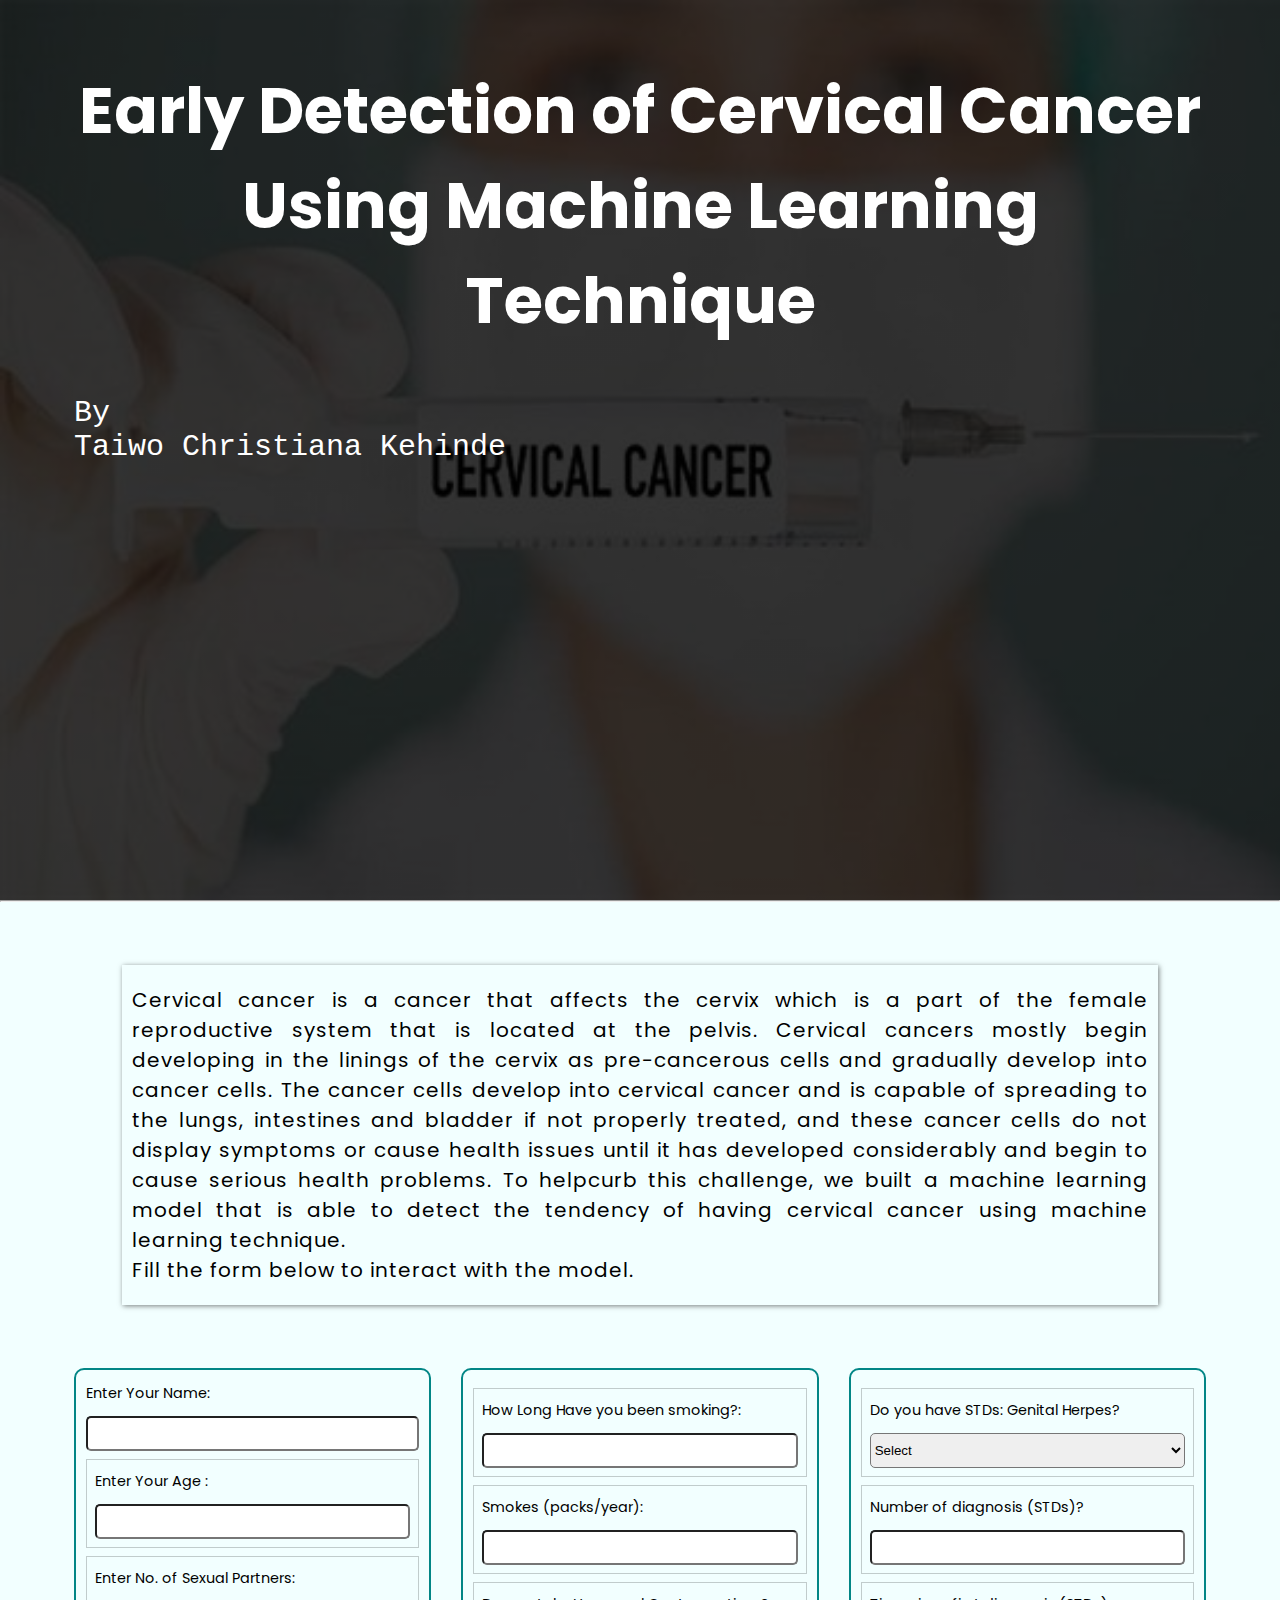
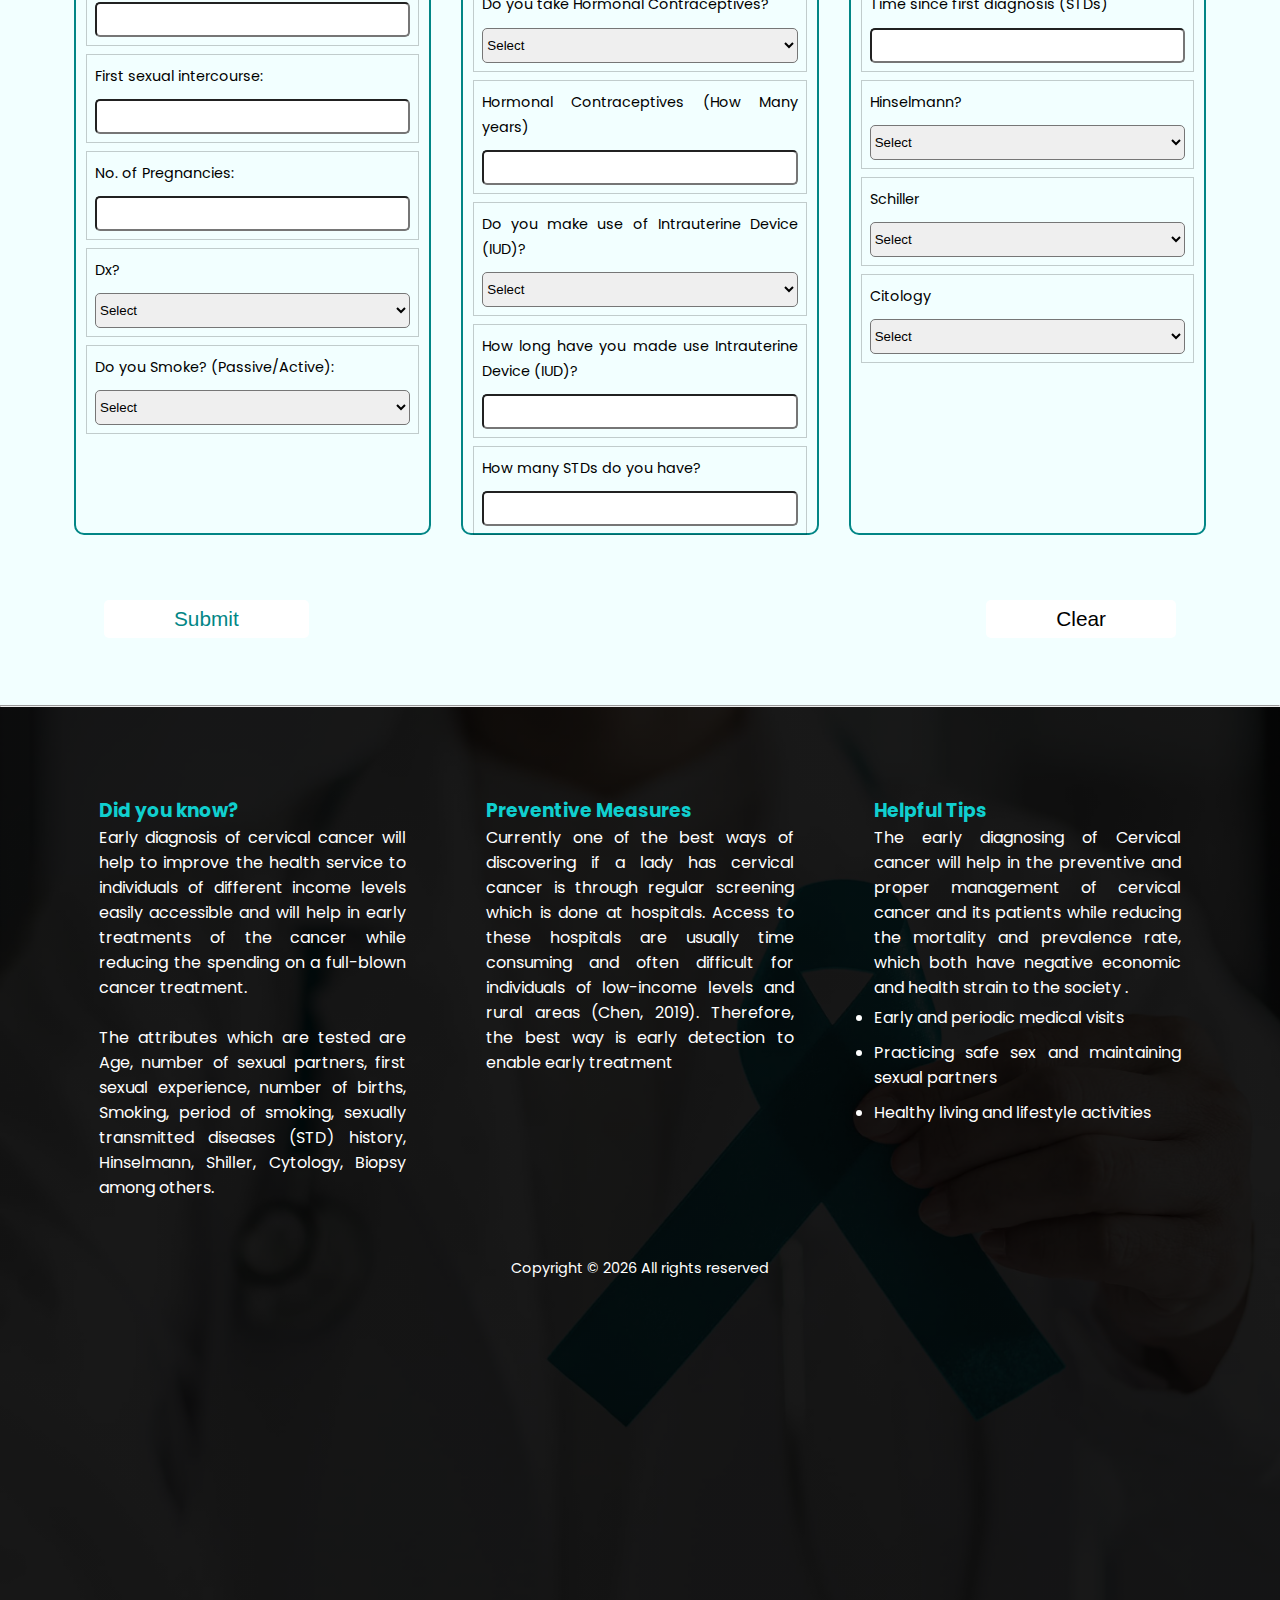
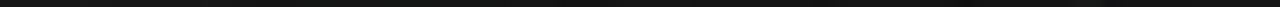
<file: templates/index.html>
<!DOCTYPE html>
<html lang="en">

<head>
    <meta charset="UTF-8">
    <meta http-equiv="X-UA-Compatible" content="IE=edge">
    <meta name="viewport" content="width=device-width, initial-scale=1.0">
    <link href="https://fonts.googleapis.com/css?family=Poppins:100,200,300,400,500,600,700,800,900" rel="stylesheet">
    <link rel="stylesheet" href="../static/style.css">
    <title>Depression Prediction webapp</title>

    <link rel="icon" type="image/png" href="../static/images/bg_1.jpg">
    
<style>

</style>
</head>

<body>
    <section class="head">
       <div class="container">
        <div class="tag">
            <h1>Early Detection of Cervical Cancer Using Machine Learning Technique </h1>
            <p id="name">By <br>Taiwo Christiana Kehinde</p>
        </div>
       </div>
    </section>
    <hr>
    <section class="body">
        <div class="container">
            <div class="intro">
                <p>
                    Cervical cancer is a cancer that affects the cervix which is a part of the female reproductive system that is located at the pelvis. Cervical cancers mostly begin developing in the linings of the cervix as pre-cancerous cells and gradually develop into cancer cells. The cancer cells develop into cervical cancer and is capable of spreading to the lungs, intestines and bladder if not properly treated, and these cancer cells do not display symptoms or cause health issues until it has developed considerably and begin to cause serious health problems. To helpcurb this challenge, we built a machine learning model that is able to detect the tendency of having cervical cancer using machine learning technique. <br> Fill the form below to interact with the model.
                </p>
            
            </div>
        </div>
        <!-- <div class="dim"></div> -->
        <div class="container">
           
            <form action="{{url_for('predict')}}" method="post">
                    <div class="grid">
                        <div class="bx">
                            <label for="name">Enter Your Name: </label>
                            <input type="text" name="name">
                            
                            <p class="cell">
                                    <label 
                                        for="age">Enter
                                        Your
                                        Age
                                        :</label> <br>
                                <input name="age" type="number" required>
                            </p>
                            <p class="cell">
                                <label 
                                        for="nsp">Enter
                                        No. of Sexual Partners:
                                </label> <br>
                                <input type="number" name="nsp" required >

                            </p>
                           
                            <p class="cell">
                                <label for="nsp">First sexual intercourse:
                                </label> <br>
                                <input type="number" name="fsi" required>
                            </p>
                        
                                
                            <p class="cell">
                                    <label for="NoP">No. of Pregnancies:
                                    </label> <br>
                                    <input type="number" name="NoP" required>
                            </p>
                            <p class="cell">
                                <label for="Dx">Dx?</label> <br>
                                <select name="Dx" required='required'>
                                    <option value="">Select</option>
                                    <option value="0">No</option>
                                    <option value="1">Yes</option>
                                </select>
                            </p>
                                
                            <p class="cell">
                                    <label for="smoke">Do you Smoke? (Passive/Active):
                                    </label> <br>
                                    <select name="smoke" required='required'>
                                        <option value="">Select</option>
                                        <option value="0">No</option>
                                        <option value="1">Yes</option>
                                    </select>
                            </p>
                            
                            
                        </div>
                        
                        
                        <div class="bx">
                            <p class="cell">
                                <label for="smokeYr">How Long Have you been smoking?:
                                </label> <br>
                                <input type="number" name="smokeYr" required>
                            </p>
                            <p class="cell">
                                <label for="smokePYr">Smokes (packs/year):
                                </label> <br>
                                <input type="number" name="smokePYr" required>
                            </p>
                            <p class="cell">
                                
                                <label 
                                        for="HoCon">Do you take Hormonal Contraceptives?</label> <br>
                                <select name="HoCon" required='required'>
                                    <option value="">Select</option>
                                    <option value="0">No</option>
                                    <option value="1">Yes</option>
                                </select>
                            </p>
                            <p class="cell">
                                    <label 
                                        for="HoConYr">Hormonal Contraceptives (How Many years)</label> <br>
                                        <input type="number" name="HoConYr" required>
                            </p>
                            <p class="cell">
                                <label 
                                        for="iud">Do you make use of Intrauterine Device (IUD)?</label> <br>
                                <select name="iud" required='required'>
                                    <option value="">Select</option>
                                    <option value="0">No</option>
                                    <option value="1">Yes</option>
                                </select>
                            </p>
                                
                            <p class="cell">
                                <label for="iudYr">How long have you made use Intrauterine Device (IUD)?</label> <br>
                                <input type="number" name="iudYr" required>
                            </p>
                                
                            <p class="cell">
                                <label for="std">How many STDs do you have?</label> <br>
                                <input type="number" name="std" required>
                            </p>
                            
                            
                        </div>
                        
                        <div class="bx">
                            <p class="cell">
                                <label for="stdGH">Do you have STDs: Genital Herpes?</label> <br>
                                <select name="stdGH" required='required'>
                                    <option value="">Select</option>
                                    <option value="0">No</option>
                                    <option value="1">Yes</option>
                                </select>
                            </p>
                            <p class="cell">
                                <label for="stdND">Number of diagnosis (STDs)?</label> <br>
                                <input type="number" name="stdND" required>
                            </p>
                            <p class="cell">
                                <label for="stdTFD">Time since first diagnosis (STDs)</label> <br>
                                <input type="number" name="stdTFD" required>
                            </p>
                            
                            <p class="cell">
                                <label 
                                        for="Hin">Hinselmann?</label> <br>
                                <select name="Hin" required='required'>
                                    <option>Select</option>
                                    <option value="0">No</option>
                                    <option value="1">Yes</option>
                                </select>
                            </p>
                            <p class="cell">
                                <label for="Sch">Schiller</label> <br>
                                <select name="Sch" required='required'>
                                    <option>Select</option>
                                    <option value="0">No</option>
                                    <option value="1">Yes</option>
                                </select>
                            </p>
                            <p class="cell">
                                <label for="Cit">Citology</label> <br>
                                <select name="Cit" required='required'>
                                    <option>Select</option>
                                    <option value="0">No</option>
                                    <option value="1">Yes</option>
                                </select>
                            </p>
                                
                               
                            
                        </div>
                    </div>

                <!-- <div class="container"> -->
                    <div id="base">
                       <div>
                        <button type="submit" id="btn" class="btn submit">Submit</button>
                       </div>

                        <div>
                            <button type="reset" class="btn clear">Clear</button>
                        </div>
                    </div>
                </div>
            </form>

            
            <br>
            <br>
        </div>

        <hr>
    </section>

    <footer>
        <div class="footer">
            <div class="container">
                <div class="grid">
                    <div class="col">
                        <h3>Did you know?</h3>
                        <p>
                            Early diagnosis of cervical cancer will help to improve the health service to individuals of different income levels
                            easily accessible and will help in early treatments of the cancer while reducing the spending on a full-blown cancer
                            treatment.</p>
                            <br>
                            <p>The attributes which are tested are Age, number of sexual partners, first sexual experience, number of births, Smoking,
                            period of smoking, sexually transmitted diseases (STD) history, Hinselmann, Shiller, Cytology, Biopsy among others.

                        </p>
                    </div>
                    <div class="col">
                        <h3>Preventive Measures</h3>
                        <p>
                            Currently one of the best ways of discovering if a lady has cervical cancer is through regular screening which is done
                            at hospitals. Access to these hospitals are usually time consuming and often difficult for individuals of low-income
                            levels and rural areas (Chen, 2019). Therefore, the best way is early detection to enable early treatment
                            
                        </p>
                    </div>
                    <div class="col">
                        <h3>Helpful Tips</h3>
                        <p>
                            The early diagnosing of Cervical cancer will help in the preventive and proper management of cervical cancer and its
                            patients while reducing the mortality and prevalence rate, which both have negative economic and health strain to the
                            society .
                        </p>
                        <ul>
                            <li>Early and periodic medical visits</li>
                            <li>Practicing safe sex and maintaining sexual partners</li>
                            <li>Healthy living and lifestyle activities</li>
                        </ul>
                
                    </div>
                </div>
            </div>
            <p class="text-center">
                Copyright &copy;
                <script>document.write(new Date().getFullYear());</script> All rights reserved
            </p>
        </footer>
<!-- <script>
    let btn = document.getElementById('btn');
        let textToShow = document.getElementById('text');

        btn.addEventListener('click', () => {
            if (textToShow.style.display === 'none') {
                textToShow.style.display = 'block';
                textToShow.style.transition= '.5s ease';
            }
            else {
                textToShow.style.display = 'none';
            }
        })

</script> -->

</body>

</html>
</file>
<file: static/style.css>
*,
  ::after,
  ::before {
      padding: 0;
      margin: 0;
      box-sizing: border-box;
  }

  html {
      scroll-behavior: smooth;
      font-size: 100%;
  }

  ::-webkit-scrollbar {
      width: 10px;
  }

  ::-webkit-scrollbar-track {
      background: rgba(86, 255, 255, 0.077);
  }

  ::-webkit-scrollbar-thumb {
      background: rgb(2, 134, 134);
      border-radius: 5px;
  }

  body {
      background-color: rgba(86, 255, 255, 0.077);
      font-family: 'Poppins', sans-serif;
  }

  .container {
      width: 90%;
      padding-top: 15px;
      padding-right: 10px;
      padding-left: 10px;
      margin: auto;
  }

  .text-center {
      text-align: center !important;
  }

  .head {
      background-image: linear-gradient(rgba(0, 0, 0, 0.8), rgba(0, 0, 0, 0.8)), url('../static/images/bg_2.jpg');
      background-attachment: fixed;
      background-repeat: no-repeat;
      background-size: cover;
      position: relative;
      height: 100vh;
      width: 100%;
      margin-top: 0;
      /* justify-content: center; */
      /* box-shadow: 2px 2px 6px rgba(0, 0, 0, 0.5); */
  }

  .tag {
      justify-content: center;
      font-size: 50px;
      color: white;
  }

  #name {
      font-size: 30px;
      font-family: 'Courier New', Courier, monospace;


  }

  .head .tag {
      height: 500px;
      width: 100%;
  }

  h1 {
      font-size: 4rem;
      text-align: center;
      margin: 3rem 0;
  }

  .intro p {
      margin: 3rem;
      color: #000;
      text-align: justify;
      padding: 20px 10px;
      font-size: 20px;
      letter-spacing: 1px;
      box-shadow: 1px 1px 5px rgba(0, 0, 0, 0.5);
  }

  .grid {
      display: grid;
      grid-template-columns: repeat(3, 1fr);
      width: 100%;
      grid-gap: 30px;
      margin-bottom: 20px;
  }

  .bx {
      border: 2px solid rgb(2, 134, 134);
      padding: 10px;
      height: 95%;
      margin-bottom: 20px;
      border-radius: 10px;
  }

  .cell {
      border: rgba(0, 0, 0, 0.2) 1px solid;
      margin: .5rem 0;
      padding: .5rem;
      height: max-content;
      text-align: justify;
      width: 100%;
  }

  .cell>select,
  input {
      width: 100%;
      margin-top: .7rem;
      height: 35px;
      border-radius: 5px;
      outline: none;
  }


  label {
      font-size: .9rem;
      text-align: justify;
  }

  #score {
      color: black;
      padding: 5px;
      font-size: .7rem;
      width: 100%;
  }

  #base {
      width: 100%;
      justify-content: space-between;
      display: flex;
      height: 20px;
      padding: 5px 30px;
      margin-bottom: 40px;
  }

  .btn {
      padding: 7px 70px;
      font-size: 1.3rem;
      border-radius: 5px;
      border: 0;
  }

  .submit {
      color: rgb(2, 134, 134);
      background-color: #fff;
  }

  .submit:hover {
      background-color: rgb(2, 196, 196);
      color: #fff;
  }

  .clear {
      color: #000;
      background-color: #fff;
  }

  .clear:hover {
      background-color: #e3e3e3;
  }

  #pred {
      /* background-color: white; */
      box-shadow: 1px 1px 6px rgba(0, 0, 0, 0.5);
      margin: auto;
      width: 100%;
      padding: 30px;
      font-size: 20px;
  }

  #pred>label {
      font-size: 1rem;
  }

  #pred>p {
      border: #000 1px solid;
      color: #000;
      font-size: .9rem;
      font-weight: 700;
      padding: 5px 10px;
  }

  .results{
    margin: auto;
    margin-top: 2rem;
    margin-bottom: 5rem;
    width: 40%;
    text-align: center;
  }

  footer {
      background-image: linear-gradient(rgba(0, 0, 0, 0.9), rgba(0, 0, 0, 0.9)), url('../static/images/bg_3.jpg');
      background-repeat: no-repeat;
      background-size: cover;
      background-position: center;
      height: 100vh;
      background-attachment: scroll;
      color: #fff;
      position: relative;
  }

  footer ul {
      font-size: 16px;
  }

  footer li {
      padding: 5px 0px;
  }

  .footer {
      padding-top: 4rem;
      text-align: justify;
  }

  .footer .grid {
      margin-bottom: 3rem;
  }

  .grid .col {
      border-radius: 10px;
      padding: 10px 25px;
  }

  /* .col:hover {
      background-color: rgba(0, 0, 0, 0.7);
  } */

  h3 {
      color: rgb(2, 134, 134);
  }

  footer col:hover,h3{
    color: rgb(16, 207, 207);
}

  p,
  a {
      font-size: 1rem;
  }

  a {
      text-decoration: none;
      color: #fff;
  }

  a:hover {
      color: rgb(2, 134, 134);
      transition: .3s ease-in-out;
  }

  .col #none {
      list-style-type: none;
  }

  .text-center {
      font-size: .9rem;
  }

  /* ####### Responsive design for Mini desktop starts here ###### */
  @media screen and (min-width: 901px) and (max-width: 1024px) {
      .container {
          width: 90%;
      }

      h1 {
          text-align: left;
      }

      footer {
          height: 90vh;
      }

      .footer {
          padding-top: 1rem;
      }

      .footer .grid {
          margin-bottom: 1rem;
      }

      .grid .col {
          padding: 1rem;
      }
  }

  /* ####### Responsive design for Tablets starts here ###### */
  @media screen and (min-width: 600px) and (max-width: 900px) {

      .head {
          background-image: linear-gradient(rgba(0, 0, 0, 0.5), rgba(0, 0, 0, 0.5)), url('../static/images/bg_2.jpg');
          background-attachment: fixed;
          background-repeat: no-repeat;
          background-size: cover;
          background-position: center;
          position: relative;
          height: 100vh;
          width: 100%;
          margin-top: 0;
          /* justify-content: center; */
          /* box-shadow: 2px 2px 6px rgba(0, 0, 0, 0.5); */
      }

      h1 {
          font-size: 3rem;
          text-align: left;
      }

      .grid {
          grid-template-columns: 1fr;
          grid-gap: 10px;
      }

      #pred {
          width: 70%;
      }

      footer {
          height: 100vh;
      }

      .footer {
          padding-top: 1rem;
      }

      .footer .grid {
          margin-bottom: 1rem;
      }

      .grid .col {
          padding: 1rem;
      }

  }


  /* ####### Responsive design for mobile devices starts here ###### */

  @media screen and (min-width: 300px) and (max-width: 599px) {

      .container {
          width: 90%;
      }

      .head {
          background-position: center;
      }

      .tag {
          margin-top: 8rem;
      }

      #name {
          font-size: 1.4rem;
      }

      h1 {
          font-size: 1.7rem;
          text-align: left;
      }

      .intro {
          line-height: 1.5;
      }

      .grid {
          grid-template-columns: 1fr;
          grid-gap: 7px;
      }



      #base {
          padding: 5px 10px;
      }

      .btn {
          padding: 7px 30px;
      }



      #pred {
          width: 100%;
      }

      footer {
          height: 100vh;
      }

      ul li {
          font-size: .8rem;
      }

      .footer {
          padding-top: .5rem;
      }

      .footer .grid {
          margin-bottom: .5rem;
      }

      .grid .col {
          padding: .5rem 1rem;
      }


      p,
      a {
          font-size: .8rem;
      }
  }
</file>
